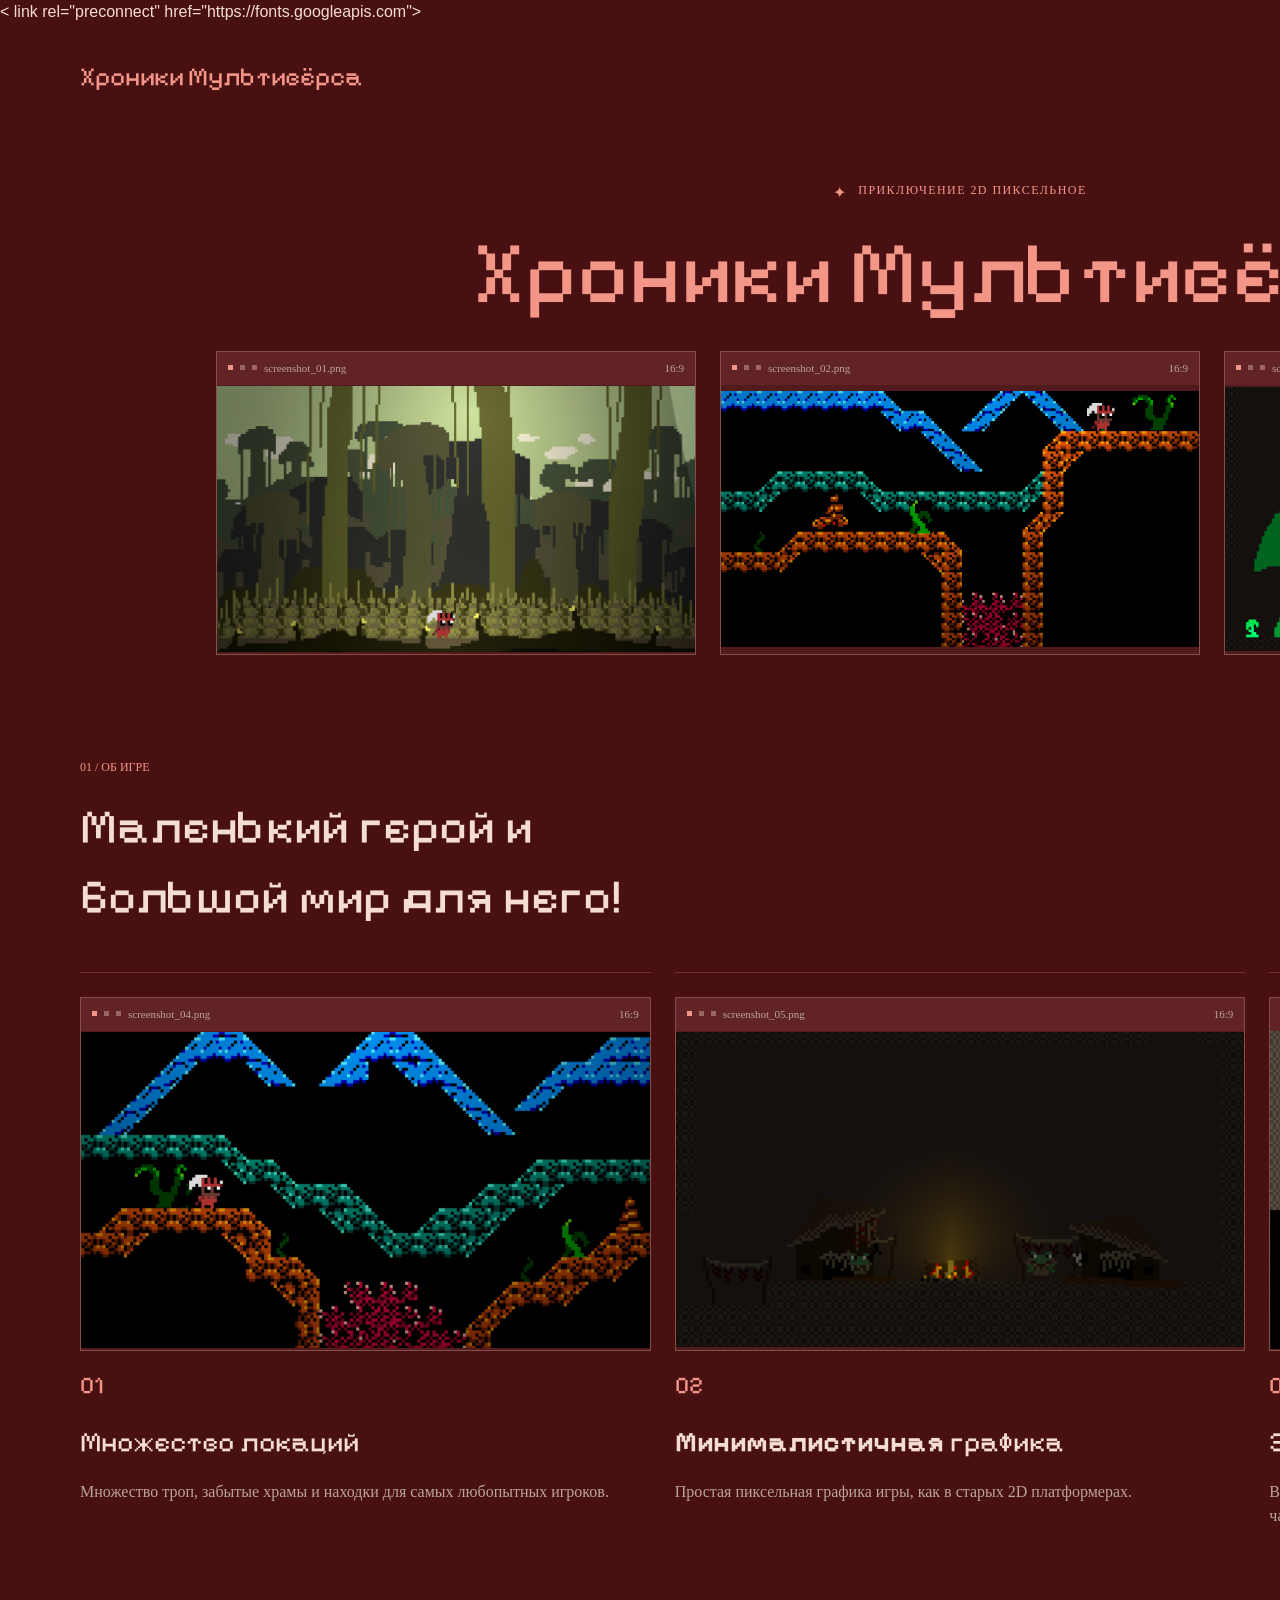
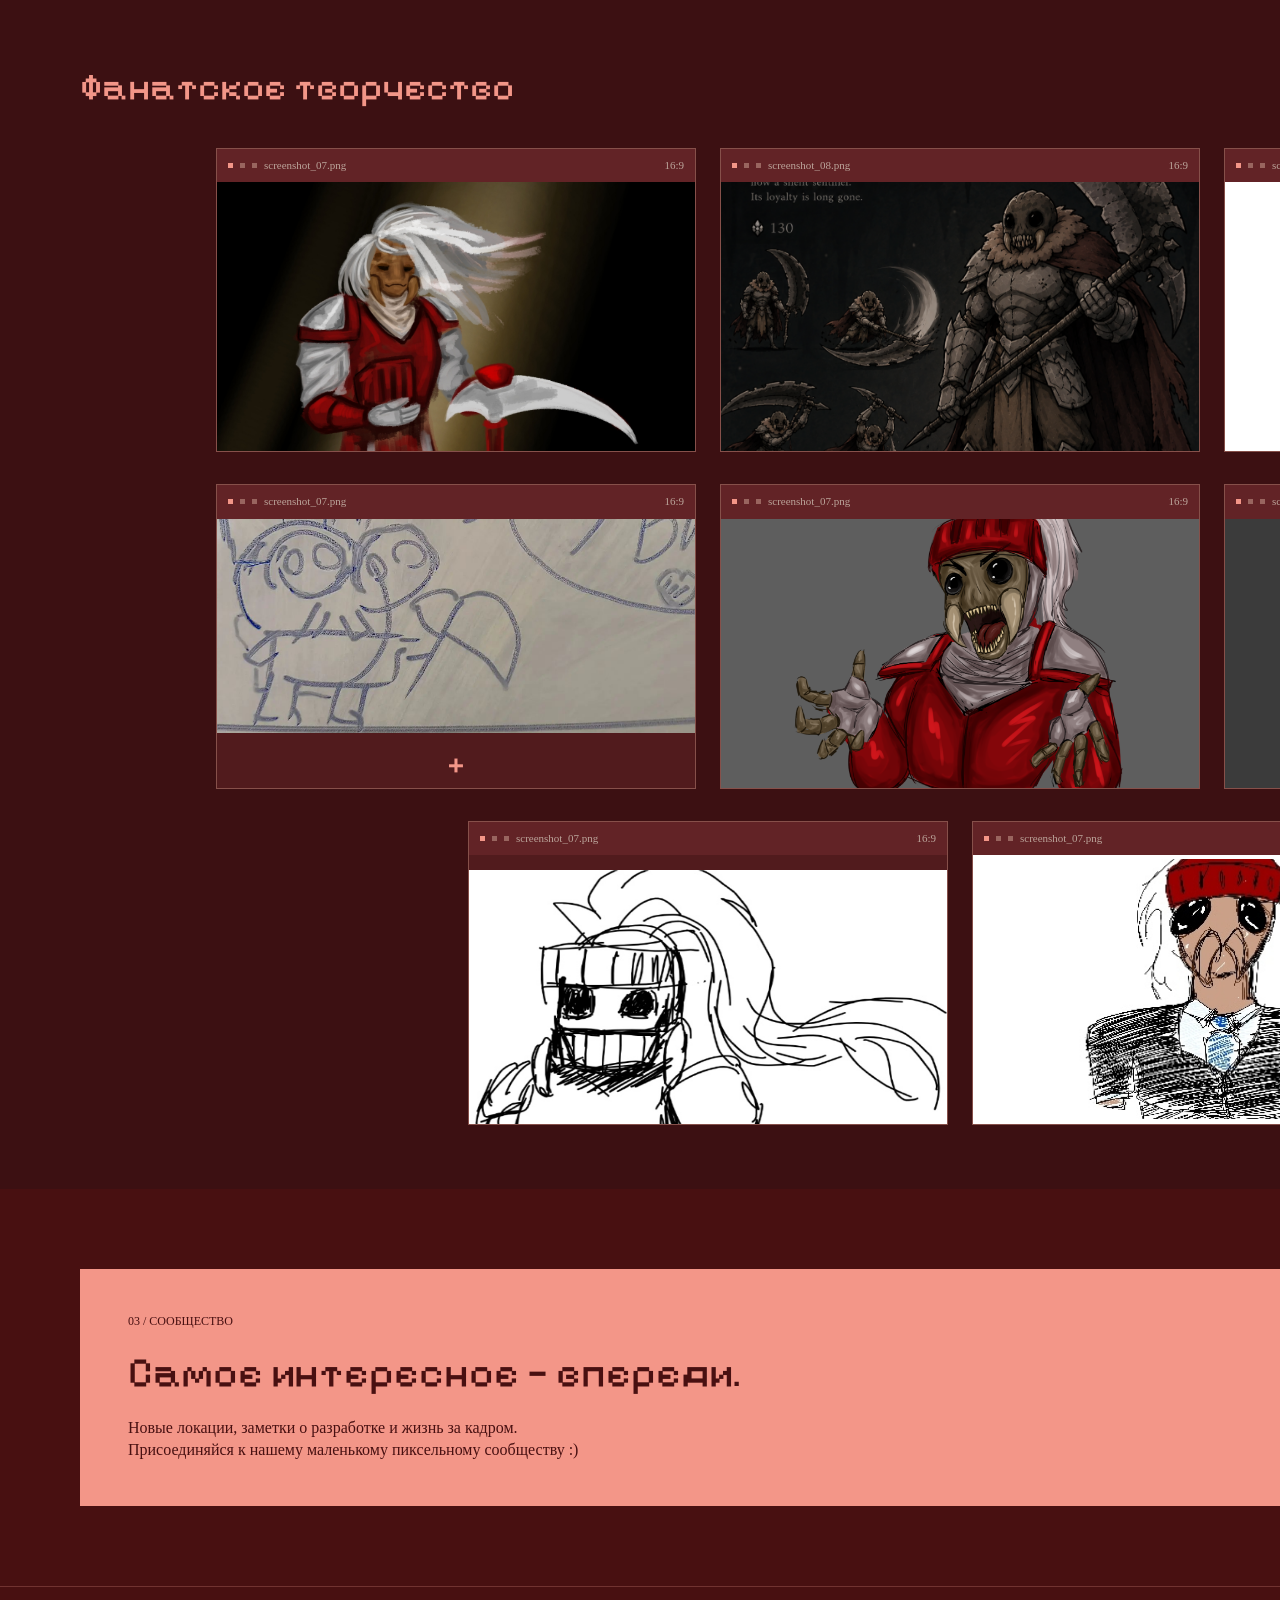
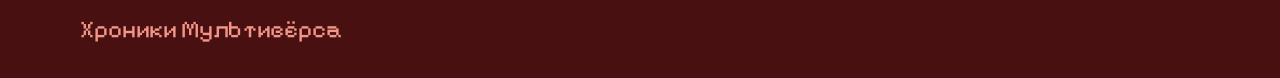
<file: index.html>
<!DOCTYPE html> <html lang="ru"> 
  <head> <!-- 1. Обязательные технические теги --> 
    <meta charset="UTF-8"> 
    <meta name="viewport" content="width=device-width, initial-scale=1.0"> 
    <title>Хроники Мультивёрса</title> <!-- 2. Подключение шрифта Pixelify Sans (твой шрифт из Figma) --> <
    link rel="preconnect" href="https://fonts.googleapis.com"> 
    <link rel="preconnect" href="https://fonts.gstatic.com" crossorigin> 
    <link href="https://fonts.googleapis.com/css2?family=Pixelify+Sans:wght@400;500;700&display=swap" rel="stylesheet">
     <!-- 3. Подключение файла со стилями (самое важное!) --> 
      <link rel="stylesheet" href="styles.css"> 
  </head>

<div style="width: 1920px; background: #481011; overflow: hidden; flex-direction: column; justify-content: flex-start; align-items: flex-start; display: inline-flex">
  <div style="align-self: stretch; padding-left: 80px; padding-right: 80px; padding-top: 24px; padding-bottom: 24px; overflow: hidden; justify-content: space-between; align-items: center; display: inline-flex">
    <div style="color: #F39688; font-size: 26px; font-family: Pixelify Sans; font-weight: 400; word-wrap: break-word">Хроники Мультивёрса</div>
    <div style="padding-left: 24px; padding-right: 24px; padding-top: 17px; padding-bottom: 17px; overflow: hidden; outline: 1px #713331 solid; outline-offset: -1px; justify-content: flex-start; align-items: center; gap: 16px; display: flex">
      <div style="color: #F5DDD3; font-size: 15px; font-family: Inter; font-weight: 400; word-wrap: break-word">Telegram  ↗</div>
    </div>
  </div>
  <div style="align-self: stretch; padding-top: 52px; padding-bottom: 40px; padding-left: 80px; padding-right: 80px; overflow: hidden; flex-direction: column; justify-content: flex-start; align-items: center; gap: 32px; display: flex">
    <div style="align-self: stretch; overflow: hidden; flex-direction: column; justify-content: flex-start; align-items: center; gap: 22px; display: flex">
      <div style="overflow: hidden; justify-content: flex-start; align-items: flex-start; gap: 12px; display: inline-flex">
        <div style="color: #F39688; font-size: 16px; font-family: Inter; font-weight: 400; word-wrap: break-word">✦</div>
        <div style="color: #F39688; font-size: 12px; font-family: Inter; font-weight: 400; letter-spacing: 1.44px; word-wrap: break-word">ПРИКЛЮЧЕНИЕ 2D ПИКСЕЛЬНОЕ</div>
      </div>
      <div style="text-align: center; color: #F39688; font-size: 88px; font-family: Pixelify Sans; font-weight: 400; line-height: 92px; word-wrap: break-word">Хроники Мультивёрса</div>
    </div>
    <div style="align-self: stretch; overflow: hidden; justify-content: center; align-items: center; gap: 24px; display: inline-flex">
      <div style="width: 480px; background: #411315; overflow: hidden; outline: 1px #86504A solid; outline-offset: -1px; flex-direction: column; justify-content: flex-start; align-items: flex-start; display: inline-flex">
        <div style="align-self: stretch; padding-left: 12px; padding-right: 12px; padding-top: 9px; padding-bottom: 9px; background: #622326; overflow: hidden; justify-content: flex-start; align-items: center; gap: 7px; display: inline-flex">
          <div style="width: 5px; height: 5px; background: #F39688"></div>
          <div style="width: 5px; height: 5px; background: #99655F"></div>
          <div style="width: 5px; height: 5px; background: #99655F"></div>
          <div style="flex: 1 1 0; color: #BBA49A; font-size: 11px; font-family: Inter; font-weight: 400; word-wrap: break-word">  screenshot_01.png</div>
          <div style="color: #BBA49A; font-size: 11px; font-family: Inter; font-weight: 400; word-wrap: break-word">16:9</div>
        </div>
        <div style="align-self: stretch; height: 270px; background: #511B1D; overflow: hidden; flex-direction: column; justify-content: center; align-items: center; gap: 10px; display: flex">
          <div style="color: #F39688; font-size: 30px; font-family: Pixelify Sans; font-weight: 400; word-wrap: break-word">+ </div>
          <img style="align-self: stretch; height: 266.21px" src="3.png" />
          <div style="color: #F0C2B8; font-size: 13px; font-family: Pixelify Sans; font-weight: 400; word-wrap: break-word">СКРИНШОТ 01</div>
          <div style="color: #BBA49A; font-size: 12px; font-family: Inter; font-weight: 400; word-wrap: break-word">Перетащите изображение сюда</div>
        </div>
      </div>
      <div style="width: 480px; background: #411315; overflow: hidden; outline: 1px #86504A solid; outline-offset: -1px; flex-direction: column; justify-content: flex-start; align-items: flex-start; display: inline-flex">
        <div style="align-self: stretch; padding-left: 12px; padding-right: 12px; padding-top: 9px; padding-bottom: 9px; background: #622326; overflow: hidden; justify-content: flex-start; align-items: center; gap: 7px; display: inline-flex">
          <div style="width: 5px; height: 5px; background: #F39688"></div>
          <div style="width: 5px; height: 5px; background: #99655F"></div>
          <div style="width: 5px; height: 5px; background: #99655F"></div>
          <div style="flex: 1 1 0; color: #BBA49A; font-size: 11px; font-family: Inter; font-weight: 400; word-wrap: break-word">  screenshot_02.png</div>
          <div style="color: #BBA49A; font-size: 11px; font-family: Inter; font-weight: 400; word-wrap: break-word">16:9</div>
        </div>
        <div style="align-self: stretch; height: 270px; background: #511B1D; overflow: hidden; flex-direction: column; justify-content: center; align-items: center; gap: 10px; display: flex">
          <div style="color: #F39688; font-size: 30px; font-family: Pixelify Sans; font-weight: 400; word-wrap: break-word">+ </div>
          <img style="align-self: stretch; height: 255.82px" src="4.png" />
          <div style="color: #F0C2B8; font-size: 13px; font-family: Pixelify Sans; font-weight: 400; word-wrap: break-word">СКРИНШОТ 02</div>
          <div style="color: #BBA49A; font-size: 12px; font-family: Inter; font-weight: 400; word-wrap: break-word">Перетащите изображение сюда</div>
        </div>
      </div>
      <div style="width: 480px; background: #411315; overflow: hidden; outline: 1px #86504A solid; outline-offset: -1px; flex-direction: column; justify-content: flex-start; align-items: flex-start; display: inline-flex">
        <div style="align-self: stretch; padding-left: 12px; padding-right: 12px; padding-top: 9px; padding-bottom: 9px; background: #622326; overflow: hidden; justify-content: flex-start; align-items: center; gap: 7px; display: inline-flex">
          <div style="width: 5px; height: 5px; background: #F39688"></div>
          <div style="width: 5px; height: 5px; background: #99655F"></div>
          <div style="width: 5px; height: 5px; background: #99655F"></div>
          <div style="flex: 1 1 0; color: #BBA49A; font-size: 11px; font-family: Inter; font-weight: 400; word-wrap: break-word">  screenshot_03.png</div>
          <div style="color: #BBA49A; font-size: 11px; font-family: Inter; font-weight: 400; word-wrap: break-word">16:9</div>
        </div>
        <div style="align-self: stretch; height: 270px; background: #511B1D; overflow: hidden; flex-direction: column; justify-content: center; align-items: center; gap: 10px; display: flex">
          <div style="color: #F39688; font-size: 30px; font-family: Pixelify Sans; font-weight: 400; word-wrap: break-word">+ </div>
          <img style="width: 478px; height: 264.04px" src="5.png" />
          <div style="color: #F0C2B8; font-size: 13px; font-family: Pixelify Sans; font-weight: 400; word-wrap: break-word">СКРИНШОТ 03</div>
          <div style="color: #BBA49A; font-size: 12px; font-family: Inter; font-weight: 400; word-wrap: break-word">Перетащите изображение сюда</div>
        </div>
      </div>
    </div>
  </div>
  <div style="align-self: stretch; padding-top: 64px; padding-bottom: 72px; padding-left: 80px; padding-right: 80px; overflow: hidden; flex-direction: column; justify-content: flex-start; align-items: flex-start; gap: 40px; display: flex">
    <div style="align-self: stretch; overflow: hidden; justify-content: flex-start; align-items: center; gap: 48px; display: inline-flex">
      <div style="width: 610px; overflow: hidden; flex-direction: column; justify-content: flex-start; align-items: flex-start; gap: 16px; display: inline-flex">
        <div style="color: #F39688; font-size: 12px; font-family: Inter; font-weight: 400; line-height: 17.40px; word-wrap: break-word">01 / ОБ ИГРЕ</div>
        <div style="align-self: stretch; color: #F5DDD3; font-size: 48px; font-family: Pixelify Sans; font-weight: 400; line-height: 69.60px; word-wrap: break-word">Маленький герой и большой мир для него!</div>
      </div>
    </div>
    <div style="align-self: stretch; overflow: hidden; justify-content: flex-start; align-items: flex-start; gap: 24px; display: inline-flex">
      <div style="flex: 1 1 0; align-self: stretch; padding-top: 24px; overflow: hidden; border-top: 1px #713331 solid; flex-direction: column; justify-content: flex-start; align-items: flex-start; gap: 18px; display: inline-flex">
        <div style="align-self: stretch; background: #411315; overflow: hidden; outline: 1px #86504A solid; outline-offset: -1px; flex-direction: column; justify-content: flex-start; align-items: flex-start; display: flex">
          <div style="align-self: stretch; padding-left: 12px; padding-right: 12px; padding-top: 9px; padding-bottom: 9px; background: #622326; overflow: hidden; justify-content: flex-start; align-items: center; gap: 7px; display: inline-flex">
            <div style="width: 5px; height: 5px; background: #F39688"></div>
            <div style="width: 5px; height: 5px; background: #99655F"></div>
            <div style="width: 5px; height: 5px; background: #99655F"></div>
            <div style="flex: 1 1 0; color: #BBA49A; font-size: 11px; font-family: Inter; font-weight: 400; word-wrap: break-word">  screenshot_04.png</div>
            <div style="color: #BBA49A; font-size: 11px; font-family: Inter; font-weight: 400; word-wrap: break-word">16:9</div>
          </div>
          <div style="align-self: stretch; height: 320px; background: #511B1D; overflow: hidden; flex-direction: column; justify-content: center; align-items: center; gap: 10px; display: flex">
            <div style="color: #F39688; font-size: 30px; font-family: Pixelify Sans; font-weight: 400; word-wrap: break-word">+ </div>
            <img style="width: 569px; height: 317px" src="6.png" />
            <div style="color: #F0C2B8; font-size: 13px; font-family: Pixelify Sans; font-weight: 400; word-wrap: break-word">СКРИНШОТ 04</div>
            <div style="color: #BBA49A; font-size: 12px; font-family: Inter; font-weight: 400; word-wrap: break-word">Перетащите изображение сюда</div>
          </div>
        </div>
        <div style="color: #F39688; font-size: 24px; font-family: Pixelify Sans; font-weight: 400; line-height: 34.80px; word-wrap: break-word">01</div>
        <div style="color: #F5DDD3; font-size: 28px; font-family: Pixelify Sans; font-weight: 400; line-height: 40.60px; word-wrap: break-word">Множество локаций</div>
        <div style="align-self: stretch; color: #BBA49A; font-size: 16px; font-family: Inter; font-weight: 400; line-height: 23.20px; word-wrap: break-word">Множество троп, забытые храмы и находки для самых любопытных игроков.</div>
      </div>
      <div style="flex: 1 1 0; align-self: stretch; padding-top: 24px; overflow: hidden; border-top: 1px #713331 solid; flex-direction: column; justify-content: flex-start; align-items: flex-start; gap: 18px; display: inline-flex">
        <div style="align-self: stretch; background: #411315; overflow: hidden; outline: 1px #86504A solid; outline-offset: -1px; flex-direction: column; justify-content: flex-start; align-items: flex-start; display: flex">
          <div style="align-self: stretch; padding-left: 12px; padding-right: 12px; padding-top: 9px; padding-bottom: 9px; background: #622326; overflow: hidden; justify-content: flex-start; align-items: center; gap: 7px; display: inline-flex">
            <div style="width: 5px; height: 5px; background: #F39688"></div>
            <div style="width: 5px; height: 5px; background: #99655F"></div>
            <div style="width: 5px; height: 5px; background: #99655F"></div>
            <div style="flex: 1 1 0; color: #BBA49A; font-size: 11px; font-family: Inter; font-weight: 400; word-wrap: break-word">  screenshot_05.png</div>
            <div style="color: #BBA49A; font-size: 11px; font-family: Inter; font-weight: 400; word-wrap: break-word">16:9</div>
          </div>
          <div style="align-self: stretch; height: 320px; background: #511B1D; overflow: hidden; flex-direction: column; justify-content: center; align-items: center; gap: 10px; display: flex">
            <div style="color: #F39688; font-size: 30px; font-family: Pixelify Sans; font-weight: 400; word-wrap: break-word">+ </div>
            <img style="width: 568px; height: 315px" src="1.png" />
            <div style="color: #F0C2B8; font-size: 13px; font-family: Pixelify Sans; font-weight: 400; word-wrap: break-word">СКРИНШОТ 05</div>
            <div style="color: #BBA49A; font-size: 12px; font-family: Inter; font-weight: 400; word-wrap: break-word">Перетащите изображение сюда</div>
          </div>
        </div>
        <div style="color: #F39688; font-size: 24px; font-family: Pixelify Sans; font-weight: 400; line-height: 34.80px; word-wrap: break-word">02</div>
        <div><span style="color: #F5DDD3; font-size: 28px; font-family: Pixelify Sans; font-weight: 700; line-height: 40.60px; word-wrap: break-word">Минималистичная</span><span style="color: #F5DDD3; font-size: 28px; font-family: Pixelify Sans; font-weight: 400; line-height: 40.60px; word-wrap: break-word"> графика</span></div>
        <div style="align-self: stretch; color: #BBA49A; font-size: 16px; font-family: Inter; font-weight: 400; line-height: 23.20px; word-wrap: break-word">Простая пиксельная графика игры, как в старых 2D платформерах.</div>
      </div>
      <div style="flex: 1 1 0; align-self: stretch; padding-top: 24px; overflow: hidden; border-top: 1px #713331 solid; flex-direction: column; justify-content: flex-start; align-items: flex-start; gap: 18px; display: inline-flex">
        <div style="align-self: stretch; background: #411315; overflow: hidden; outline: 1px #86504A solid; outline-offset: -1px; flex-direction: column; justify-content: flex-start; align-items: flex-start; display: flex">
          <div style="align-self: stretch; padding-left: 12px; padding-right: 12px; padding-top: 9px; padding-bottom: 9px; background: #622326; overflow: hidden; justify-content: flex-start; align-items: center; gap: 7px; display: inline-flex">
            <div style="width: 5px; height: 5px; background: #F39688"></div>
            <div style="width: 5px; height: 5px; background: #99655F"></div>
            <div style="width: 5px; height: 5px; background: #99655F"></div>
            <div style="flex: 1 1 0; color: #BBA49A; font-size: 11px; font-family: Inter; font-weight: 400; word-wrap: break-word">  screenshot_06.png</div>
            <div style="color: #BBA49A; font-size: 11px; font-family: Inter; font-weight: 400; word-wrap: break-word">16:9</div>
          </div>
          <div style="align-self: stretch; height: 320px; background: #511B1D; overflow: hidden; flex-direction: column; justify-content: center; align-items: center; gap: 10px; display: flex">
            <div style="color: #F39688; font-size: 30px; font-family: Pixelify Sans; font-weight: 400; word-wrap: break-word">+ </div>
            <img style="width: 569px; height: 318px" src="2.png" />
            <div style="color: #F0C2B8; font-size: 13px; font-family: Pixelify Sans; font-weight: 400; word-wrap: break-word">СКРИНШОТ 06</div>
            <div style="color: #BBA49A; font-size: 12px; font-family: Inter; font-weight: 400; word-wrap: break-word">Перетащите изображение сюда</div>
          </div>
        </div>
        <div style="color: #F39688; font-size: 24px; font-family: Pixelify Sans; font-weight: 400; line-height: 34.80px; word-wrap: break-word">03</div>
        <div style="color: #F5DDD3; font-size: 28px; font-family: Pixelify Sans; font-weight: 400; line-height: 40.60px; word-wrap: break-word">Забавные и интересные NPC</div>
        <div style="align-self: stretch; color: #BBA49A; font-size: 16px; font-family: Inter; font-weight: 400; line-height: 23.20px; word-wrap: break-word">В мире множество существ, и в мире Хроников Мультивёрса не все они разумны, а часть и вовсе настроена враждебно.</div>
      </div>
    </div>
  </div>
  <div style="align-self: stretch; padding-top: 60px; padding-bottom: 64px; padding-left: 80px; padding-right: 80px; background: #3C1012; overflow: hidden; flex-direction: column; justify-content: flex-start; align-items: flex-start; gap: 32px; display: flex">
    <div style="align-self: stretch; overflow: hidden; justify-content: space-between; align-items: center; display: inline-flex">
      <div style="color: #F39688; font-size: 38px; font-family: Pixelify Sans; font-weight: 400; word-wrap: break-word">Фанатское творчество</div>
      <div style="color: #BBA49A; font-size: 14px; font-family: Inter; font-weight: 400; word-wrap: break-word">Локации · герои · приключения</div>
    </div>
    <div style="align-self: stretch; overflow: hidden; justify-content: center; align-items: center; gap: 24px; display: inline-flex">
      <div style="width: 480px; background: #411315; overflow: hidden; outline: 1px #86504A solid; outline-offset: -1px; flex-direction: column; justify-content: flex-start; align-items: flex-start; display: inline-flex">
        <div style="align-self: stretch; padding-left: 12px; padding-right: 12px; padding-top: 9px; padding-bottom: 9px; background: #622326; overflow: hidden; justify-content: flex-start; align-items: center; gap: 7px; display: inline-flex">
          <div style="width: 5px; height: 5px; background: #F39688"></div>
          <div style="width: 5px; height: 5px; background: #99655F"></div>
          <div style="width: 5px; height: 5px; background: #99655F"></div>
          <div style="flex: 1 1 0; color: #BBA49A; font-size: 11px; font-family: Inter; font-weight: 400; word-wrap: break-word">  screenshot_07.png</div>
          <div style="color: #BBA49A; font-size: 11px; font-family: Inter; font-weight: 400; word-wrap: break-word">16:9</div>
        </div>
        <div style="align-self: stretch; height: 270px; background: #511B1D; overflow: hidden; flex-direction: column; justify-content: center; align-items: center; gap: 10px; display: flex">
          <div style="color: #F39688; font-size: 30px; font-family: Pixelify Sans; font-weight: 400; word-wrap: break-word">+ </div>
          <div style="color: #F0C2B8; font-size: 13px; font-family: Pixelify Sans; font-weight: 400; word-wrap: break-word">СКРИНШОТ 07</div>
          <img style="align-self: stretch; height: 392px" src="7.png" />
          <div style="color: #BBA49A; font-size: 12px; font-family: Inter; font-weight: 400; word-wrap: break-word">Перетащите изображение сюда</div>
        </div>
      </div>
      <div style="width: 480px; background: #411315; overflow: hidden; outline: 1px #86504A solid; outline-offset: -1px; flex-direction: column; justify-content: flex-start; align-items: flex-start; display: inline-flex">
        <div style="align-self: stretch; padding-left: 12px; padding-right: 12px; padding-top: 9px; padding-bottom: 9px; background: #622326; overflow: hidden; justify-content: flex-start; align-items: center; gap: 7px; display: inline-flex">
          <div style="width: 5px; height: 5px; background: #F39688"></div>
          <div style="width: 5px; height: 5px; background: #99655F"></div>
          <div style="width: 5px; height: 5px; background: #99655F"></div>
          <div style="flex: 1 1 0; color: #BBA49A; font-size: 11px; font-family: Inter; font-weight: 400; word-wrap: break-word">  screenshot_08.png</div>
          <div style="color: #BBA49A; font-size: 11px; font-family: Inter; font-weight: 400; word-wrap: break-word">16:9</div>
        </div>
        <div style="align-self: stretch; height: 270px; background: #511B1D; overflow: hidden; flex-direction: column; justify-content: center; align-items: center; gap: 10px; display: flex">
          <div style="color: #F39688; font-size: 30px; font-family: Pixelify Sans; font-weight: 400; word-wrap: break-word">+ </div>
          <div style="color: #F0C2B8; font-size: 13px; font-family: Pixelify Sans; font-weight: 400; word-wrap: break-word">СКРИНШОТ 08</div>
          <img style="align-self: stretch; height: 569px" src="8.png" />
          <div style="color: #BBA49A; font-size: 12px; font-family: Inter; font-weight: 400; word-wrap: break-word">Перетащите изображение сюда</div>
        </div>
      </div>
      <div style="width: 480px; background: white; overflow: hidden; outline: 1px #86504A solid; outline-offset: -1px; flex-direction: column; justify-content: flex-start; align-items: flex-start; display: inline-flex">
        <div style="align-self: stretch; padding-left: 12px; padding-right: 12px; padding-top: 9px; padding-bottom: 9px; background: #622326; overflow: hidden; justify-content: flex-start; align-items: center; gap: 7px; display: inline-flex">
          <div style="width: 5px; height: 5px; background: #F39688"></div>
          <div style="width: 5px; height: 5px; background: #99655F"></div>
          <div style="width: 5px; height: 5px; background: #99655F"></div>
          <div style="flex: 1 1 0; color: #BBA49A; font-size: 11px; font-family: Inter; font-weight: 400; word-wrap: break-word">  screenshot_09.png</div>
          <div style="color: #BBA49A; font-size: 11px; font-family: Inter; font-weight: 400; word-wrap: break-word">16:9</div>
        </div>
        <div style="align-self: stretch; height: 270px; background: white; overflow: hidden; flex-direction: column; justify-content: center; align-items: center; gap: 10px; display: flex">
          <div style="color: #F39688; font-size: 30px; font-family: Pixelify Sans; font-weight: 400; word-wrap: break-word">+ </div>
          <div style="color: #F0C2B8; font-size: 13px; font-family: Pixelify Sans; font-weight: 400; word-wrap: break-word">СКРИНШОТ 09</div>
          <img style="width: 354px; height: 473px" src="9.png" />
          <div style="color: #BBA49A; font-size: 12px; font-family: Inter; font-weight: 400; word-wrap: break-word">Перетащите изображение сюда</div>
        </div>
      </div>
    </div>
    <div style="align-self: stretch; overflow: hidden; justify-content: center; align-items: center; gap: 24px; display: inline-flex">
      <div style="width: 480px; background: #411315; overflow: hidden; outline: 1px #86504A solid; outline-offset: -1px; flex-direction: column; justify-content: flex-start; align-items: flex-start; display: inline-flex">
        <div style="align-self: stretch; padding-left: 12px; padding-right: 12px; padding-top: 9px; padding-bottom: 9px; background: #622326; overflow: hidden; justify-content: flex-start; align-items: center; gap: 7px; display: inline-flex">
          <div style="width: 5px; height: 5px; background: #F39688"></div>
          <div style="width: 5px; height: 5px; background: #99655F"></div>
          <div style="width: 5px; height: 5px; background: #99655F"></div>
          <div style="flex: 1 1 0; color: #BBA49A; font-size: 11px; font-family: Inter; font-weight: 400; word-wrap: break-word">  screenshot_07.png</div>
          <div style="color: #BBA49A; font-size: 11px; font-family: Inter; font-weight: 400; word-wrap: break-word">16:9</div>
        </div>
        <div style="align-self: stretch; height: 270px; background: #511B1D; overflow: hidden; flex-direction: column; justify-content: center; align-items: center; gap: 10px; display: flex">
          <img style="width: 782px; height: 587px" src="10.png" />
          <div style="color: #F39688; font-size: 30px; font-family: Pixelify Sans; font-weight: 400; word-wrap: break-word">+ </div>
          <div style="color: #F0C2B8; font-size: 13px; font-family: Pixelify Sans; font-weight: 400; word-wrap: break-word">СКРИНШОТ 07</div>
          <div style="color: #BBA49A; font-size: 12px; font-family: Inter; font-weight: 400; word-wrap: break-word">Перетащите изображение сюда</div>
        </div>
      </div>
      <div style="width: 480px; background: #411315; overflow: hidden; outline: 1px #86504A solid; outline-offset: -1px; flex-direction: column; justify-content: flex-start; align-items: flex-start; display: inline-flex">
        <div style="align-self: stretch; padding-left: 12px; padding-right: 12px; padding-top: 9px; padding-bottom: 9px; background: #622326; overflow: hidden; justify-content: flex-start; align-items: center; gap: 7px; display: inline-flex">
          <div style="width: 5px; height: 5px; background: #F39688"></div>
          <div style="width: 5px; height: 5px; background: #99655F"></div>
          <div style="width: 5px; height: 5px; background: #99655F"></div>
          <div style="flex: 1 1 0; color: #BBA49A; font-size: 11px; font-family: Inter; font-weight: 400; word-wrap: break-word">  screenshot_07.png</div>
          <div style="color: #BBA49A; font-size: 11px; font-family: Inter; font-weight: 400; word-wrap: break-word">16:9</div>
        </div>
        <div style="align-self: stretch; height: 270px; background: #5E5E5E; overflow: hidden; flex-direction: column; justify-content: center; align-items: center; gap: 10px; display: flex">
          <div style="color: #F39688; font-size: 30px; font-family: Pixelify Sans; font-weight: 400; word-wrap: break-word">+ </div>
          <img style="width: 336px; height: 336px" src="11.png" />
          <div style="color: #F0C2B8; font-size: 13px; font-family: Pixelify Sans; font-weight: 400; word-wrap: break-word">СКРИНШОТ 07</div>
          <div style="color: #BBA49A; font-size: 12px; font-family: Inter; font-weight: 400; word-wrap: break-word">Перетащите изображение сюда</div>
        </div>
      </div>
      <div style="width: 480px; background: #3B3B3B; overflow: hidden; outline: 1px #86504A solid; outline-offset: -1px; flex-direction: column; justify-content: flex-start; align-items: flex-start; display: inline-flex">
        <div style="align-self: stretch; padding-left: 12px; padding-right: 12px; padding-top: 9px; padding-bottom: 9px; background: #622326; overflow: hidden; justify-content: flex-start; align-items: center; gap: 7px; display: inline-flex">
          <div style="width: 5px; height: 5px; background: #F39688"></div>
          <div style="width: 5px; height: 5px; background: #99655F"></div>
          <div style="width: 5px; height: 5px; background: #99655F"></div>
          <div style="flex: 1 1 0; color: #BBA49A; font-size: 11px; font-family: Inter; font-weight: 400; word-wrap: break-word">  screenshot_07.png</div>
          <div style="color: #BBA49A; font-size: 11px; font-family: Inter; font-weight: 400; word-wrap: break-word">16:9</div>
        </div>
        <div style="align-self: stretch; height: 270px; background: #3B3B3B; overflow: hidden; flex-direction: column; justify-content: center; align-items: center; gap: 10px; display: flex">
          <div style="color: #F39688; font-size: 30px; font-family: Pixelify Sans; font-weight: 400; word-wrap: break-word">+ </div>
          <div style="color: #F0C2B8; font-size: 13px; font-family: Pixelify Sans; font-weight: 400; word-wrap: break-word">СКРИНШОТ 07</div>
          <img style="width: 250px; height: 363px" src="12.png" />
          <div style="color: #BBA49A; font-size: 12px; font-family: Inter; font-weight: 400; word-wrap: break-word">Перетащите изображение сюда</div>
        </div>
      </div>
    </div>
    <div style="align-self: stretch; overflow: hidden; justify-content: center; align-items: center; gap: 24px; display: inline-flex">
      <div style="width: 480px; background: #411315; overflow: hidden; outline: 1px #86504A solid; outline-offset: -1px; flex-direction: column; justify-content: flex-start; align-items: flex-start; display: inline-flex">
        <div style="align-self: stretch; padding-left: 12px; padding-right: 12px; padding-top: 9px; padding-bottom: 9px; background: #622326; overflow: hidden; justify-content: flex-start; align-items: center; gap: 7px; display: inline-flex">
          <div style="width: 5px; height: 5px; background: #F39688"></div>
          <div style="width: 5px; height: 5px; background: #99655F"></div>
          <div style="width: 5px; height: 5px; background: #99655F"></div>
          <div style="flex: 1 1 0; color: #BBA49A; font-size: 11px; font-family: Inter; font-weight: 400; word-wrap: break-word">  screenshot_07.png</div>
          <div style="color: #BBA49A; font-size: 11px; font-family: Inter; font-weight: 400; word-wrap: break-word">16:9</div>
        </div>
        <div style="align-self: stretch; height: 270px; background: #511B1D; overflow: hidden; flex-direction: column; justify-content: center; align-items: center; gap: 10px; display: flex">
          <div style="color: #F39688; font-size: 30px; font-family: Pixelify Sans; font-weight: 400; word-wrap: break-word">+ </div>
          <div style="color: #F0C2B8; font-size: 13px; font-family: Pixelify Sans; font-weight: 400; word-wrap: break-word">СКРИНШОТ 07</div>
          <img style="align-self: stretch; height: 298px" src="13.png" />
          <div style="color: #BBA49A; font-size: 12px; font-family: Inter; font-weight: 400; word-wrap: break-word">Перетащите изображение сюда</div>
        </div>
      </div>
      <div style="width: 480px; background: #411315; overflow: hidden; outline: 1px #86504A solid; outline-offset: -1px; flex-direction: column; justify-content: flex-start; align-items: flex-start; display: inline-flex">
        <div style="align-self: stretch; padding-left: 12px; padding-right: 12px; padding-top: 9px; padding-bottom: 9px; background: #622326; overflow: hidden; justify-content: flex-start; align-items: center; gap: 7px; display: inline-flex">
          <div style="width: 5px; height: 5px; background: #F39688"></div>
          <div style="width: 5px; height: 5px; background: #99655F"></div>
          <div style="width: 5px; height: 5px; background: #99655F"></div>
          <div style="flex: 1 1 0; color: #BBA49A; font-size: 11px; font-family: Inter; font-weight: 400; word-wrap: break-word">  screenshot_07.png</div>
          <div style="color: #BBA49A; font-size: 11px; font-family: Inter; font-weight: 400; word-wrap: break-word">16:9</div>
        </div>
        <div style="align-self: stretch; height: 270px; background: white; overflow: hidden; flex-direction: column; justify-content: center; align-items: center; gap: 10px; display: flex">
          <div style="color: #F39688; font-size: 30px; font-family: Pixelify Sans; font-weight: 400; word-wrap: break-word">+ </div>
          <img style="width: 276px; height: 279px" src="14.png" />
          <div style="color: #F0C2B8; font-size: 13px; font-family: Pixelify Sans; font-weight: 400; word-wrap: break-word">СКРИНШОТ 07</div>
          <div style="color: #BBA49A; font-size: 12px; font-family: Inter; font-weight: 400; word-wrap: break-word">Перетащите изображение сюда</div>
        </div>
      </div>
    </div>
  </div>
  <div style="align-self: stretch; padding: 80px; overflow: hidden; flex-direction: column; justify-content: flex-start; align-items: flex-start; display: flex">
    <div style="align-self: stretch; padding-left: 48px; padding-right: 48px; padding-top: 44px; padding-bottom: 44px; background: #F39688; overflow: hidden; justify-content: space-between; align-items: center; display: inline-flex">
      <div style="overflow: hidden; flex-direction: column; justify-content: flex-start; align-items: flex-start; gap: 14px; display: inline-flex">
        <div style="color: #481011; font-size: 12px; font-family: Inter; font-weight: 400; line-height: 16.80px; word-wrap: break-word">03 / СООБЩЕСТВО</div>
        <div style="color: #481011; font-size: 42px; font-family: Pixelify Sans; font-weight: 400; line-height: 58.80px; word-wrap: break-word">Самое интересное — впереди.</div>
        <div style="color: #481011; font-size: 16px; font-family: Inter; font-weight: 400; line-height: 22.40px; word-wrap: break-word">Новые локации, заметки о разработке и жизнь за кадром.<br/>Присоединяйся к нашему маленькому пиксельному сообществу :)</div>
      </div>
      <div style="padding-left: 28px; padding-right: 28px; padding-top: 20px; padding-bottom: 20px; background: #481011; overflow: hidden; justify-content: flex-start; align-items: flex-start; gap: 16px; display: flex">
        <div style="color: #F5DDD3; font-size: 16px; font-family: Inter; font-weight: 400; line-height: 22.40px; word-wrap: break-word">Наш Telegram  ↗</div>
      </div>
    </div>
  </div>
  <div style="align-self: stretch; padding-top: 26px; padding-bottom: 32px; padding-left: 80px; padding-right: 80px; overflow: hidden; border-top: 1px #713331 solid; justify-content: space-between; align-items: center; display: inline-flex">
    <div style="color: #F39688; font-size: 24px; font-family: Pixelify Sans; font-weight: 400; line-height: 33.60px; word-wrap: break-word">Хроники Мультивёрса</div>
    <div style="color: #BBA49A; font-size: 13px; font-family: Inter; font-weight: 400; line-height: 18.20px; word-wrap: break-word">Наверх  ↑</div>
  </div>
</div>
</file>
<file: styles.css>
/* 1. Сброс стандартных отступов браузера */
* {
    margin: 0;
    padding: 0;
    box-sizing: border-box;
}


@import url('https://fonts.googleapis.com/css2?family=Inter:wght@400;500&display=swap');

/* 3. Основные настройки страницы */
body {
    font-family: 'Inter', sans-serif; /* Применяем Inter ко всему тексту */
    line-height: 1.5; /* Межстрочный интервал для читаемости */
    color: #F5DDD3; /* Основной цвет текста (песочный из твоего дизайна) */
    background-color: #481011; /* Фоновый цвет (темно-бордовый) */
    overflow-x: hidden; /* Чтобы сайт не вылезал за края экрана по горизонтали */
}

/* 4. Настройки для изображений, чтобы они не ломали верстку */
img {
    display: block; /* Убирает лишний отступ под картинкой */
    max-width: 100%; /* Картинка никогда не будет шире своего блока */
    height: auto; /* Сохраняет пропорции */
}

/* 5. АДАПТИВНОСТЬ (самое важное для GitHub Pages) */

/* Стили для планшетов (ширина до 1024px) */
@media (max-width: 1024px) {
    /* В твоем HTML главная обертка имеет фиксированную ширину 1920px. 
       Это нужно исправить, чтобы сайт не был маленьким на экране */
    body > div {
        width: 100% !important;
        padding-left: 40px !important;
        padding-right: 40px !important;
    }

    /* Уменьшаем гигантские заголовки */
    [style*="font-size: 88px"] {
        font-size: 50px !important;
        line-height: 1.2 !important;
    }

    [style*="font-size: 48px"] {
        font-size: 32px !important;
    }

    /* Уменьшаем карточки, чтобы они влезли в ряд или встали друг под друга */
    [style*="width: 480px"] {
        width: 100% !important;
        max-width: 400px !important;
    }
}

/* Стили для мобильных телефонов (ширина до 480px) */
@media (max-width: 480px) {
    body > div {
        padding-left: 20px !important;
        padding-right: 20px !important;
    }

    [style*="font-size: 88px"] {
        font-size: 36px !important;
    }

    [style*="font-size: 50px"], [style*="font-size: 42px"] {
        font-size: 28px !important;
    }

    /* На мобильных лучше ставить карточки друг под друга */
    [style*="display: inline-flex"] {
        flex-direction: column !important;
        align-items: center !important;
        gap: 24px !important;
    }
}
</file>
